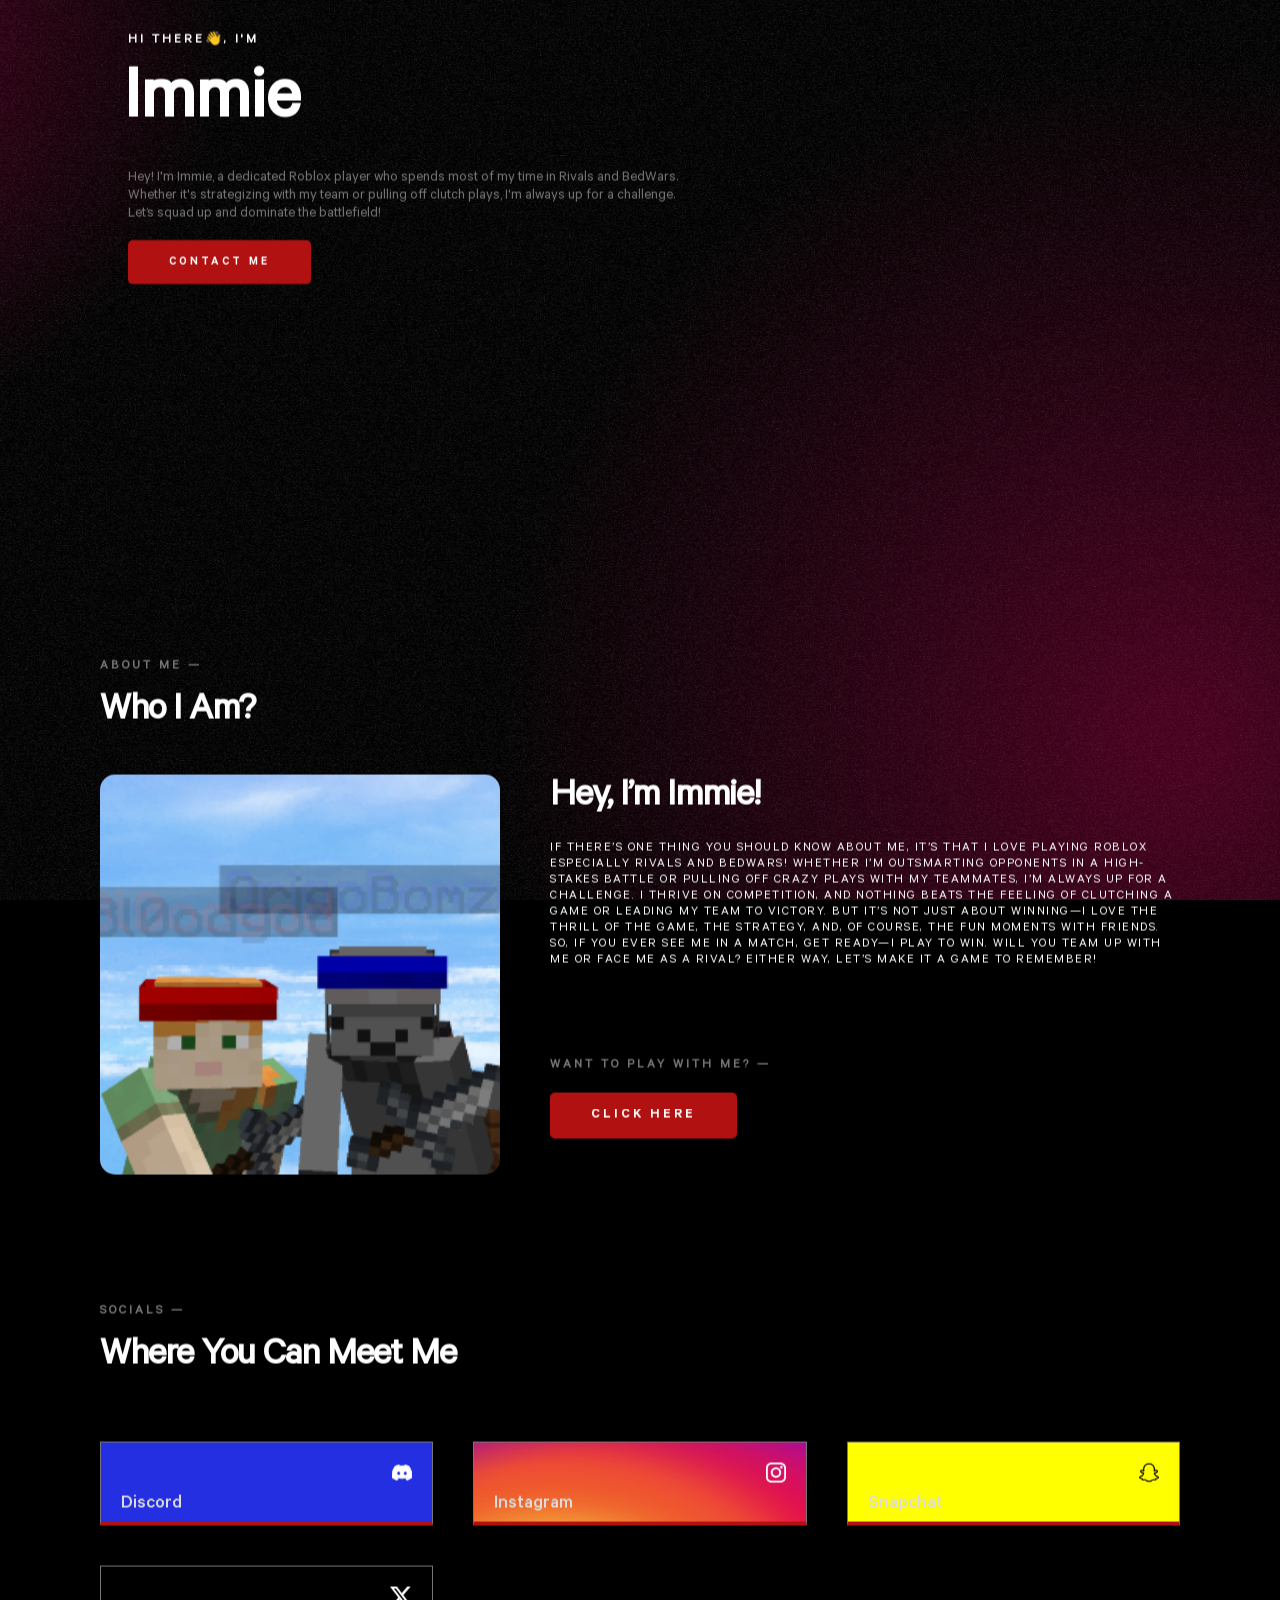
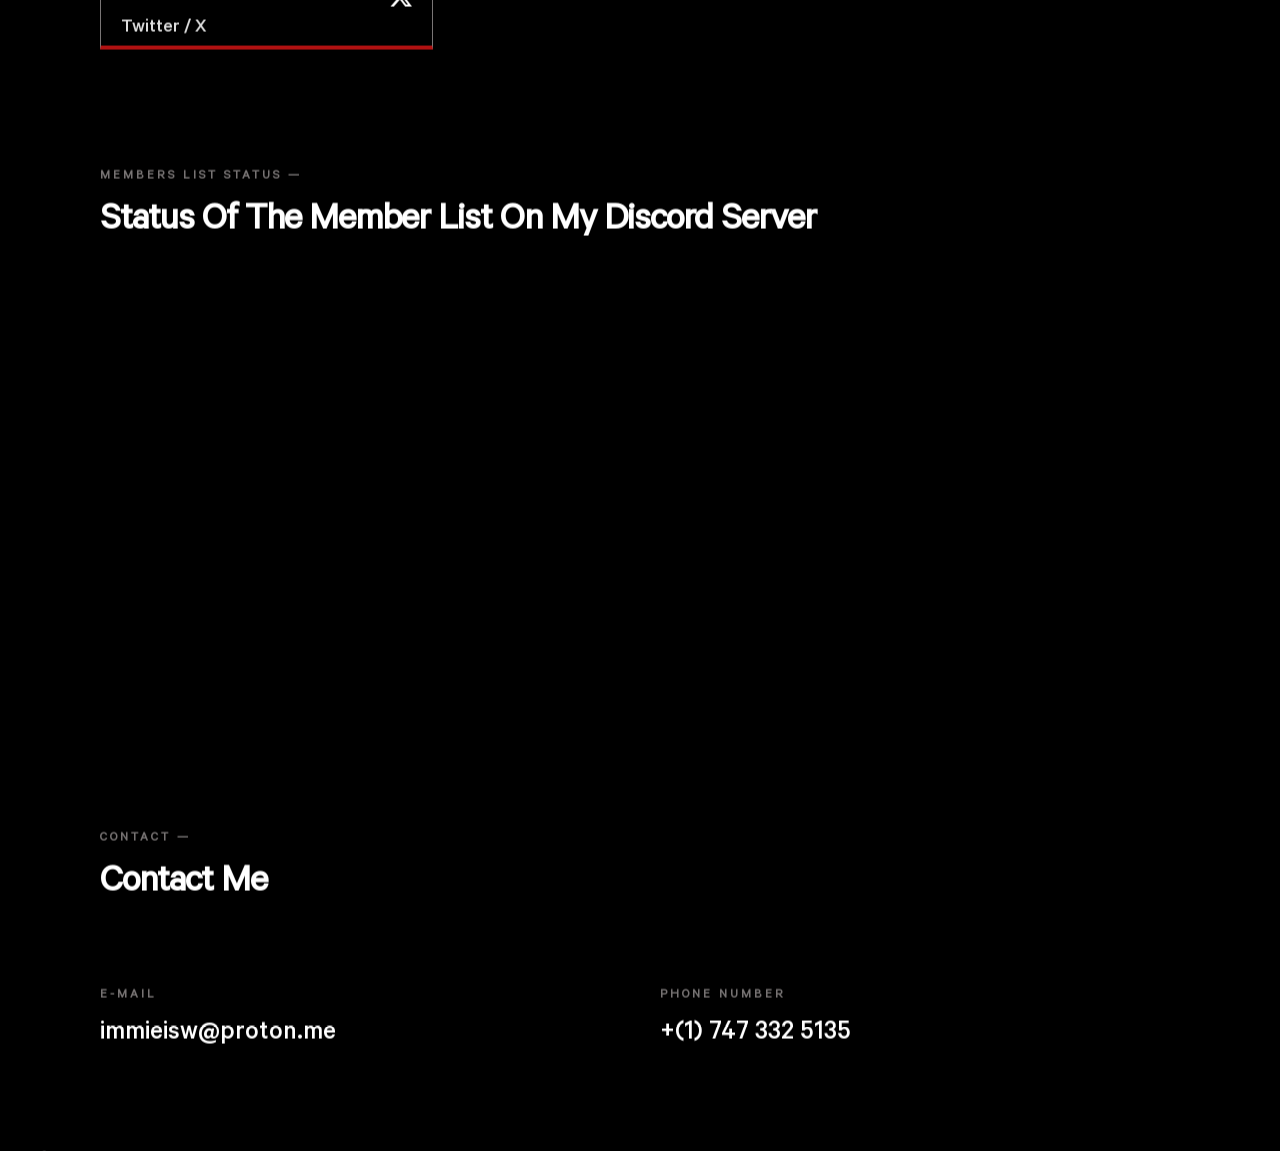
<file: index.html>
<!DOCTYPE html>
<html lang="en">
    <head>
        <meta charset="UTF-8" />
        <meta name="viewport" content="width=device-width, initial-scale=1.0" />
        <title>ImmieIsW &mdash; Portfolio</title>
        <link rel="icon" type="image/png" sizes="16x16" href="favicon.ico">
        <meta name="theme-color" content="#000000" />
        <meta name="description" content="Official Portfolio For Immie Is W. An Gamer That Loves Playing BedWars And Rivals On Roblox. " />
        <meta name="Keywords" content="Immie, Gamer, Portfolio, Blog, Biography" />
        <link rel="stylesheet" href="src.ab891ce8.css" />
    </head>
    <body>
        <div class="cursor"></div>
        <div class="smooth-scroll-wrapper">
            <section class="content">
                <header id="home" class="header">
                    <div class="hero">
                        <h5 class="heading-5">Hi There👋, I'm</h5>
                        <div class="text-container">


                     <h1 style="font-size: 8.5vh; margin-left: 1.5rem;">Immie</h1>
                           
                        </div>
                        
                        <p class="paragraph mb-m">
                            Hey! I'm Immie, a dedicated Roblox player who spends most of my time in Rivals and BedWars.<br /> Whether it's strategizing with my team or pulling off clutch plays, I'm always up for a challenge.<br> Let’s squad up and dominate the battlefield!
                        </p>
                        <a href="#contact" class="GlowingButton">contact me</a>
                    </div>
                </header>
                
                <main>
                    <section id="about" class="about">
                        <h5 class="heading-5 sec-color mb-s">about me &mdash;</h5>
                        <h2 class="heading-2">Who I Am?</h2>
                        <br>
                         <br>
                       <img class="PFP" style="float: left; width: 40rem; height: 40rem; border-radius: 1.5rem; margin-right: 5rem;" loading="lazy" src="ImmieMC.png"></image>
                       
                       
                       <style>
                        .container {
                            display: flex;
                            align-items: flex-start;
                            gap: 15px; 
                            flex-wrap: wrap; 
                        }
                      
                        img {
                            max-width: 100%; 
                            height: auto;
                            margin-bottom: 1rem;
                        }
                      
                        .text {
                            flex: 1;
                        }
                      
                        @media (max-width: 600px) { 
                            .container {
                                flex-direction: column;
                                text-align: center;
                            }
                        }
                      </style>
                        
                      
                       <h2 class="heading-2" >Hey, I’m Immie!</h2>
                        <br>
                       <h5 style="color: rgb(255, 255, 255); font-weight: 100; letter-spacing: 1.5px;" class="heading-5 sec-color mb-s">     
                        If there’s one thing you should know about me, it’s that I love playing Roblox especially Rivals and BedWars! Whether I’m outsmarting opponents in a high-stakes battle or pulling off crazy plays with my teammates, I’m always up for a challenge.  
                        
                        I thrive on competition, and nothing beats the feeling of clutching a game or leading my team to victory. But it’s not just about winning—I love the thrill of the game, the strategy, and, of course, the fun moments with friends.  
                        
                        So, if you ever see me in a match, get ready—I play to win. Will you team up with me or face me as a rival? Either way, let’s make it a game to remember!  
                        </h5>
                        <br>
                         <br>
                          <br>
                           <br>
                        <div class="contact-box">
                            <h5 class="heading-5 sec-color mb-s">Want To Play With Me? &mdash;</h5>
                         
                        </div>
                        <br>
                        <a href="https://www.roblox.com/users/4555819486/profile" style="color: white; font-weight: lighter; font-size: 1.4rem;" class="GlowingButton">Click Here</a>
                    
                    </section>
                    <br>
                     <br>
                      <br>
                    <section class="socials">
                        <h5 class="heading-5 sec-color mb-s">socials &mdash;</h5>
                        <h2 class="heading-2">Where You Can Meet Me</h2>
                        <div class="socials__wrapper">
                            
                            <div style="background-color: rgb(35, 47, 224);
                            background-size: cover;
                            background-position: center;
                            background-attachment: fixed;
                            background-repeat: no-repeat;" class="socials-box">
                                <a href="https://discord.gg/t2vMhvEWzv" target="_blank" rel="noopener noreferrer"><img loading="lazy" src="Discord.svg" alt="discord" />discord</a>
                            </div>
                            <div style="background-image: url('R.jfif');
                            background-size: cover;
                            background-position: center;
                            background-attachment: fixed;
                            background-repeat: no-repeat;" class="socials-box">
                                <a href="https://instagram.com/immie.rel" target="_blank" rel="noopener noreferrer"><img loading="lazy" src="Instagram.svg" alt="instagram" />instagram</a>
                            </div>
                            <div style="background-color: yellow;
                            color: black;
                            
                            background-size: cover;
                            background-position: center;
                            background-attachment: fixed;
                            background-repeat: no-repeat;" class="socials-box">
                                <a href="https://www.snapchat.com/add/immie.xyz?share_id=05oSmntReKc&locale=en-US" target="_blank" rel="noopener noreferrer"><img loading="lazy" src="ELE.png" alt="snapchat" />snapchat</a>
                            </div>
                            <div style="background-color: black;
                            background-size: cover;
                            background-position: center;
                            background-attachment: fixed;
                            background-repeat: no-repeat;" class="socials-box">
                                <a href="https://twitter.com/pureimmie" target="_blank" rel="noopener noreferrer"><img loading="lazy" src="Twitter.svg" alt="twitter" />twitter / x</a>
                            </div>
                        </div>
                    </section>
                    <br>
                     <br>
                      <br>
                                     <section id="contact" class="contact">
                        <h5 class="heading-5 sec-color mb-s">Members List Status &mdash;</h5>
                        <h2 class="heading-2">Status Of The Member List On My Discord Server</h2>
                        <br>
                         <br>
                          <br>
                        <iframe src="https://discord.com/widget?id=1348906347864915968&theme=dark" width="350" height="400" allowtransparency="true" frameborder="0" sandbox="allow-popups allow-popups-to-escape-sandbox allow-same-origin allow-scripts"></iframe>

                    </section>
                    <br>
                     <br>
                      <br>
                    <section id="contact" class="contact">
                        <h5 class="heading-5 sec-color mb-s">contact &mdash;</h5>
                        <h2 class="heading-2">Contact Me</h2>
                        <div class="contact-box__wrapper">
                            <div class="contact-box">
                                <h5 class="heading-5 sec-color mb-s">e-mail</h5>
                                <a target="_blank" rel="nofollow noopener noreferrer">immieisw@proton.me</a>
                            </div>
                            <div class="contact-box">
                                <h5 class="heading-5 sec-color mb-s">Phone Number</h5>
                                <a>+(1) 747 332 5135</a>
                             
                            </div>
                        </div>
                     
                    </section>
                    <br>
                    <br>
                    <br>
                    <br>
                    <br>

                </main>
                <footer class="footer">
                    <h5 class="heading-5">© 2025 Immie &mdash; All Rights Reserved.</h5>
                   
                </footer>
            </section>
        </div>
        <script>
            var e = document.body,
                t = document.getElementsByClassName("smooth-scroll-wrapper")[0],
                n = t.getBoundingClientRect().height - "100px",
                a = 0.08,
                o = 0;
            function r() {
                var e = "translateY(-" + (o += (window.pageYOffset - o) * a) + "px) translateZ(0)";
                (t.style.transform = e), (callScroll = requestAnimationFrame(r));
            }
            (e.style.height = Math.floor(n) + "px"), r();
            var s = document.querySelector("section"),
                l = window.pageYOffset,
                i = function e() {
                    var t = window.pageYOffset,
                        n = 0.2 * (t - l);
                    (s.style.transform = "skewY(" + n + "deg)"), (l = t), requestAnimationFrame(e);
                };
            i();
        </script>
        <!-- Start of LiveChat (www.livechat.com) code -->
<script>
    window.__lc = window.__lc || {};
    window.__lc.license = 19136633;
    window.__lc.integration_name = "manual_onboarding";
    window.__lc.product_name = "livechat";
    ;(function(n,t,c){function i(n){return e._h?e._h.apply(null,n):e._q.push(n)}var e={_q:[],_h:null,_v:"2.0",on:function(){i(["on",c.call(arguments)])},once:function(){i(["once",c.call(arguments)])},off:function(){i(["off",c.call(arguments)])},get:function(){if(!e._h)throw new Error("[LiveChatWidget] You can't use getters before load.");return i(["get",c.call(arguments)])},call:function(){i(["call",c.call(arguments)])},init:function(){var n=t.createElement("script");n.async=!0,n.type="text/javascript",n.src="https://cdn.livechatinc.com/tracking.js",t.head.appendChild(n)}};!n.__lc.asyncInit&&e.init(),n.LiveChatWidget=n.LiveChatWidget||e}(window,document,[].slice))
</script>
<noscript><a href="https://www.livechat.com/chat-with/19136633/" rel="nofollow">Chat with us</a>, powered by <a href="https://www.livechat.com/?welcome" rel="noopener nofollow" target="_blank">LiveChat</a></noscript>
<!-- End of LiveChat code -->
        <script src="https://cdnjs.cloudflare.com/ajax/libs/gsap/3.3.1/gsap.min.js"></script>
        <script src="src.ba611162.js"></script>
    </body>
</html>
</file>
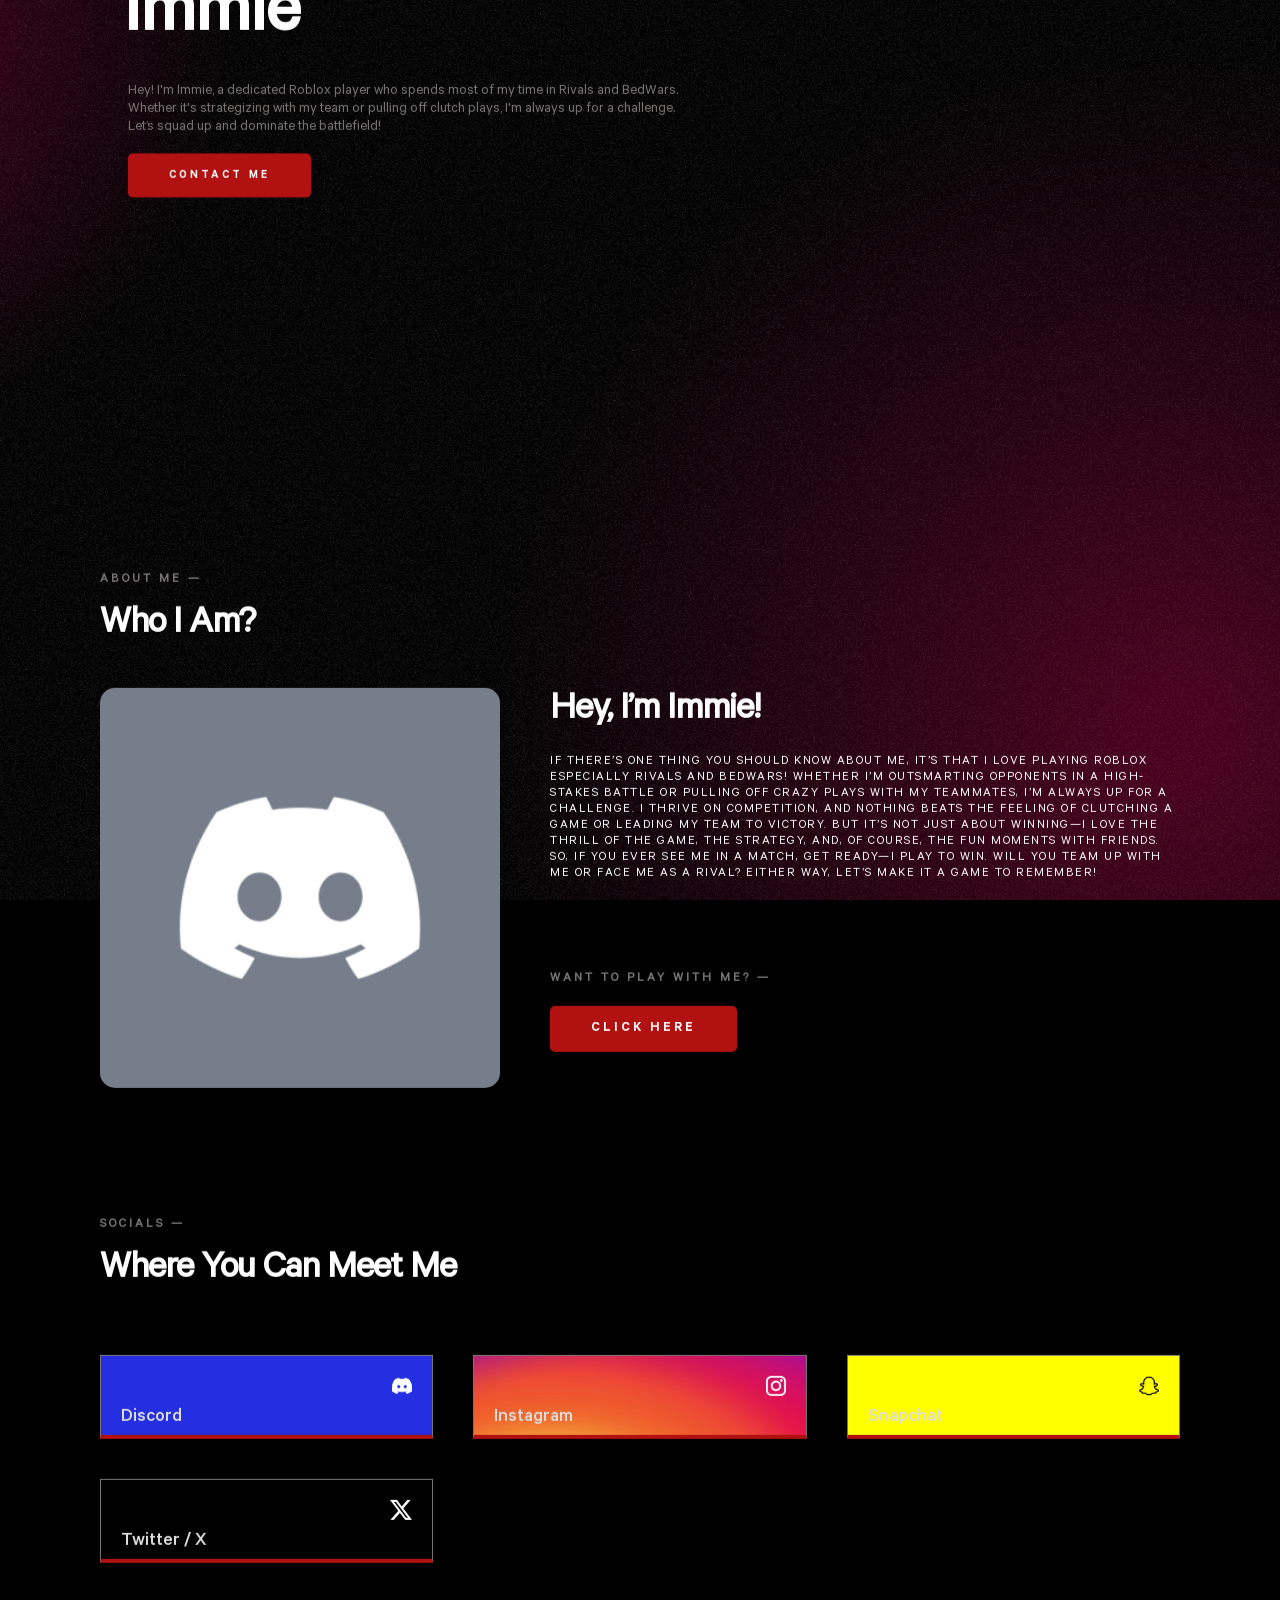
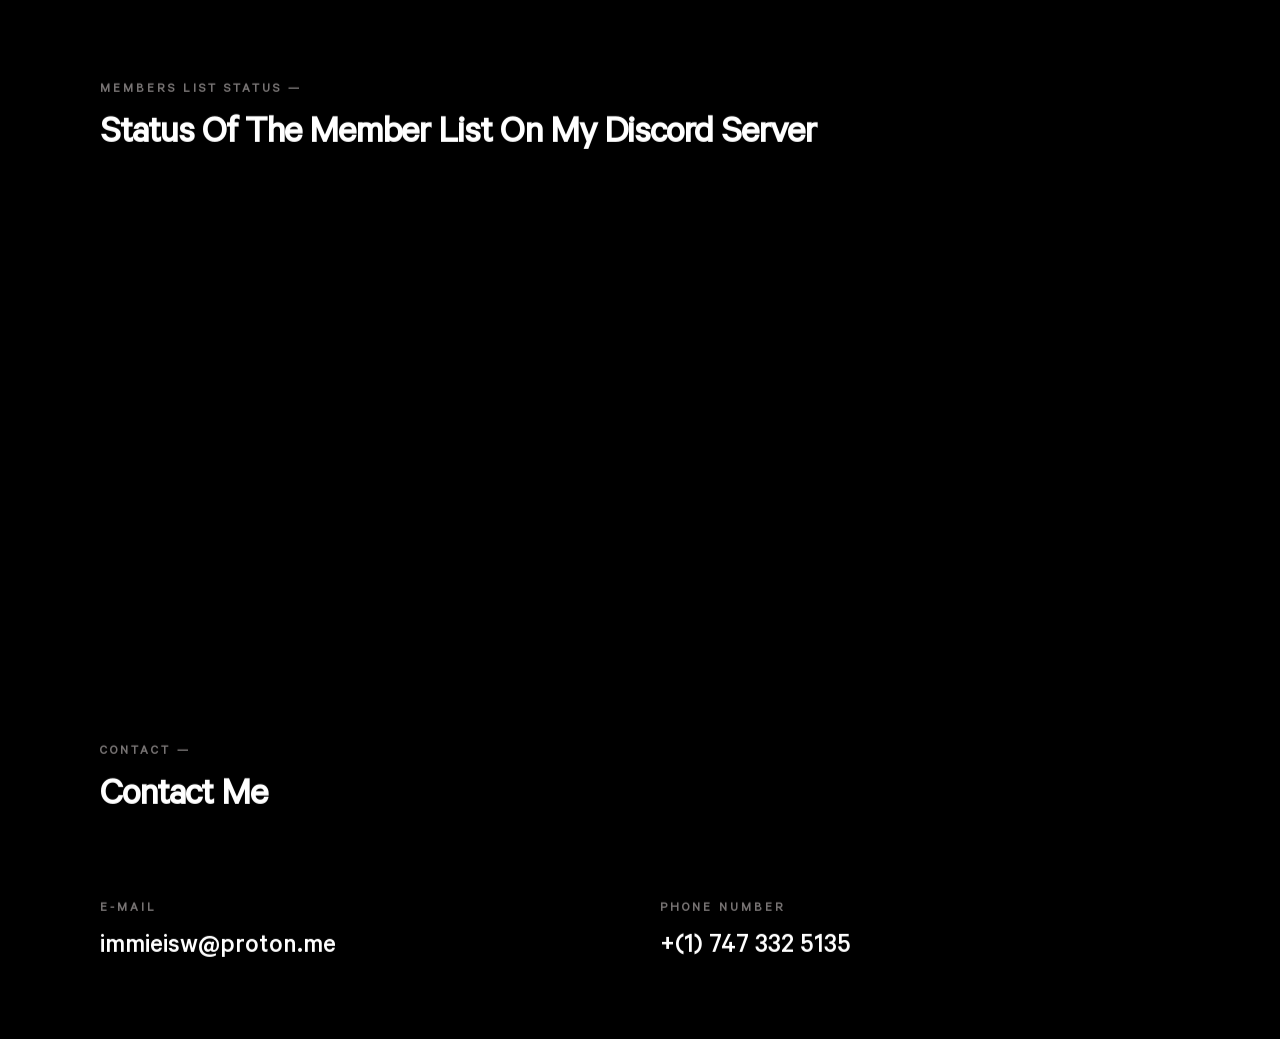
<file: main/index.html>
<!DOCTYPE html>
<html lang="en">
    <head>
        <meta charset="UTF-8" />
        <meta name="viewport" content="width=device-width, initial-scale=1.0" />
        <title>ImmieIsW &mdash; Portfolio</title>
        <link rel="icon" type="image/png" sizes="16x16" href="favicon.ico">
        <meta name="theme-color" content="#000000" />
        <meta name="description" content="Official Portfolio For Immie Is W. An Gamer That Loves Playing BedWars And Rivals On Roblox. " />
        <meta name="Keywords" content="Immie, Gamer, Portfolio, Blog, Biography" />
        <link rel="stylesheet" href="src.ab891ce8.css" />
    </head>
    <body>
        <div class="cursor"></div>
        <div class="smooth-scroll-wrapper">
            <section class="content">
                <header id="home" class="header">
                    <div class="hero">
                        <h5 class="heading-5">Hi There👋, I'm</h5>
                        <div class="text-container">


                     <h1 style="font-size: 8.5vh; margin-left: 1.5rem;">Immie</h1>
                           
                        </div>
                        
                        <p class="paragraph mb-m">
                            Hey! I'm Immie, a dedicated Roblox player who spends most of my time in Rivals and BedWars.<br /> Whether it's strategizing with my team or pulling off clutch plays, I'm always up for a challenge.<br> Let’s squad up and dominate the battlefield!
                        </p>
                        <a href="#contact" class="GlowingButton">contact me</a>
                    </div>
                </header>
                
                <main>
                    <section id="about" class="about">
                        <h5 class="heading-5 sec-color mb-s">about me &mdash;</h5>
                        <h2 class="heading-2">Who I Am?</h2>
                        <br>
                         <br>
                       <img class="PFP" style="float: left; width: 40rem; height: 40rem; border-radius: 1.5rem; margin-right: 5rem;" loading="lazy" src="a_7bf38c31bfededac2f74e78cfc464c29.gif"></image>
                       
                       
                       <style>
                        .container {
                            display: flex;
                            align-items: flex-start;
                            gap: 15px; 
                            flex-wrap: wrap; 
                        }
                      
                        img {
                            max-width: 100%; 
                            height: auto;
                            margin-bottom: 1rem;
                        }
                      
                        .text {
                            flex: 1;
                        }
                      
                        @media (max-width: 600px) { 
                            .container {
                                flex-direction: column;
                                text-align: center;
                            }
                        }
                      </style>
                        
                      
                       <h2 class="heading-2" >Hey, I’m Immie!</h2>
                        <br>
                       <h5 style="color: rgb(255, 255, 255); font-weight: 100; letter-spacing: 1.5px;" class="heading-5 sec-color mb-s">     
                        If there’s one thing you should know about me, it’s that I love playing Roblox especially Rivals and BedWars! Whether I’m outsmarting opponents in a high-stakes battle or pulling off crazy plays with my teammates, I’m always up for a challenge.  
                        
                        I thrive on competition, and nothing beats the feeling of clutching a game or leading my team to victory. But it’s not just about winning—I love the thrill of the game, the strategy, and, of course, the fun moments with friends.  
                        
                        So, if you ever see me in a match, get ready—I play to win. Will you team up with me or face me as a rival? Either way, let’s make it a game to remember!  
                        </h5>
                        <br>
                         <br>
                          <br>
                           <br>
                        <div class="contact-box">
                            <h5 class="heading-5 sec-color mb-s">Want To Play With Me? &mdash;</h5>
                         
                        </div>
                        <br>
                        <a href="https://www.roblox.com/users/4555819486/profile" style="color: white; font-weight: lighter; font-size: 1.4rem;" class="GlowingButton">Click Here</a>
                    
                    </section>
                    
                
                    <section class="socials">
                        <h5 class="heading-5 sec-color mb-s">socials &mdash;</h5>
                        <h2 class="heading-2">Where You Can Meet Me</h2>
                        <div class="socials__wrapper">
                            
                            <div style="background-color: rgb(35, 47, 224);
                            background-size: cover;
                            background-position: center;
                            background-attachment: fixed;
                            background-repeat: no-repeat;" class="socials-box">
                                <a href="https://discord.gg/t2vMhvEWzv" target="_blank" rel="noopener noreferrer"><img loading="lazy" src="Discord.svg" alt="discord" />discord</a>
                            </div>
                            <div style="background-image: url('R.jfif');
                            background-size: cover;
                            background-position: center;
                            background-attachment: fixed;
                            background-repeat: no-repeat;" class="socials-box">
                                <a href="https://instagram.com/immie.rel" target="_blank" rel="noopener noreferrer"><img loading="lazy" src="Instagram.svg" alt="instagram" />instagram</a>
                            </div>
                            <div style="background-color: yellow;
                            color: black;
                            
                            background-size: cover;
                            background-position: center;
                            background-attachment: fixed;
                            background-repeat: no-repeat;" class="socials-box">
                                <a href="https://www.snapchat.com/add/immie.xyz?share_id=05oSmntReKc&locale=en-US" target="_blank" rel="noopener noreferrer"><img loading="lazy" src="ELE.png" alt="snapchat" />snapchat</a>
                            </div>
                            <div style="background-color: black;
                            background-size: cover;
                            background-position: center;
                            background-attachment: fixed;
                            background-repeat: no-repeat;" class="socials-box">
                                <a href="https://twitter.com/pureimmie" target="_blank" rel="noopener noreferrer"><img loading="lazy" src="Twitter.svg" alt="twitter" />twitter / x</a>
                            </div>
                        </div>
                    </section>
                    <section id="contact" class="contact">
                        <h5 class="heading-5 sec-color mb-s">Members List Status &mdash;</h5>
                        <h2 class="heading-2">Status Of The Member List On My Discord Server</h2>
                        <br>
                         <br>
                          <br>
                        <iframe src="https://discord.com/widget?id=1348906347864915968&theme=dark" width="350" height="400" allowtransparency="true" frameborder="0" sandbox="allow-popups allow-popups-to-escape-sandbox allow-same-origin allow-scripts"></iframe>

                    </section>
                    <section id="contact" class="contact">
                        <h5 class="heading-5 sec-color mb-s">contact &mdash;</h5>
                        <h2 class="heading-2">Contact Me</h2>
                        <div class="contact-box__wrapper">
                            <div class="contact-box">
                                <h5 class="heading-5 sec-color mb-s">e-mail</h5>
                                <a target="_blank" rel="nofollow noopener noreferrer">immieisw@proton.me</a>
                            </div>
                            <div class="contact-box">
                                <h5 class="heading-5 sec-color mb-s">Phone Number</h5>
                                <a>+(1) 747 332 5135</a>
                             
                            </div>
                        </div>
                     
                    </section>
                    <br>
                    <br>
                    <br>
                    <br>
                    <br>
                </main>
                <footer class="footer">
                    <h5 class="heading-5">© 2025 Immie &mdash; All Rights Reserved.</h5>
                   
                </footer>
            </section>
        </div>
        <script>
            var e = document.body,
                t = document.getElementsByClassName("smooth-scroll-wrapper")[0],
                n = t.getBoundingClientRect().height - "100px",
                a = 0.08,
                o = 0;
            function r() {
                var e = "translateY(-" + (o += (window.pageYOffset - o) * a) + "px) translateZ(0)";
                (t.style.transform = e), (callScroll = requestAnimationFrame(r));
            }
            (e.style.height = Math.floor(n) + "px"), r();
            var s = document.querySelector("section"),
                l = window.pageYOffset,
                i = function e() {
                    var t = window.pageYOffset,
                        n = 0.2 * (t - l);
                    (s.style.transform = "skewY(" + n + "deg)"), (l = t), requestAnimationFrame(e);
                };
            i();
        </script>
        <script src="https://cdnjs.cloudflare.com/ajax/libs/gsap/3.3.1/gsap.min.js"></script>
        <script src="src.ba611162.js"></script>
    </body>
</html>
</file>
<file: src.ab891ce8.css>
@font-face {
  font-family: Calibre-SemiBold;
  src: url(Calibre-SemiBold.21cc3335.woff) format("woff"),
    url(Calibre-SemiBold.2c27f793.ttf) format("truetype"),
    url(Calibre-Semibold.320db03b.svg#Calibre-Semibold) format("svg");
  font-weight: 700;
  font-style: normal;
  font-display: swap;
}
@font-face {
  font-family: Calibre-Medium;
  src: url(Calibre-Medium.bb31c6b1.woff) format("woff"),
    url(Calibre-Medium.cb484263.ttf) format("truetype");
  font-weight: 400;
  font-style: normal;
  font-display: swap;
}
@font-face {
  font-family: Calibre-Regular;
  src: url(Calibre-Regular.0e30637c.woff) format("woff"),
    url(Calibre-Regular.ad23bcd8.ttf) format("truetype");
  font-weight: 400;
  font-style: normal;
  font-display: swap;
}
*,
:after,
:before {
  margin: 0;
  padding: 0;
  box-sizing: inherit;
}
html {
  font-size: 62.5%;
  box-sizing: border-box;
  text-rendering: optimizeLegibility;
  -webkit-font-smoothing: antialiased;
  -moz-osx-font-smoothing: grayscale;
  scroll-behavior: smooth;
  width: 100%;
  height: 100%;
}
@media only screen and (max-width: 62.5em) {
  html {
    font-size: 56.25%;
  }
}
@media only screen and (max-width: 56.25em) {
  html {
    font-size: 54%;
  }
}
@media only screen and (max-width: 37.5em) {
  html {
    font-size: 51%;
  }
}
@media only screen and (min-width: 112.5em) {
  html {
    font-size: 75%;
  }
}
body {
  font-family: Calibre-Regular, sans-serif;
  font-size: 1.6rem;
  background-color: #000;
  background-image: url('MainBGNEW.png'); /* Imagem localizada na pasta 'images' */
  background-size: cover;
  background-position: center;
  background-attachment: fixed;
  background-repeat: no-repeat;
  scroll-behavior: smooth;
  color: #fff;
  overflow-x: hidden;
  cursor: none;
  position: relative;
  width: 100%;
  height: 100%;
}

@media only screen and (min-width: 20em) {
  body {
    overflow-x: scroll;
  }
}
main {
  display: grid;
  grid-template-columns: 1fr repeat(12, minmax(min-content, 10rem)) 1fr;
}
.noScroll {
  overflow-y: hidden;
}
.smooth-scroll-wrapper {
  position: relative;
  width: 100vw;
}
section {
  transition: transform 0.25s;
  will-change: transform;
}
.preloader {
  width: 100vw;
  height: 100vh;
  position: absolute;
  top: 0;
  left: 0;
  background-color: #000;
  z-index: 20;
}
.preloader #logo {
  position: absolute;
  top: 50%;
  left: 50%;
  transform: translate(-50%, -50%);
}
.preloader #logo path:first-child {
  stroke-width: 1;
  stroke-dasharray: 393.5;
  stroke-dashoffset: 393.5;
  animation: line-anim 2s ease forwards;
}
.preloader #logo path:nth-child(2) {
  stroke-width: 1;
  stroke-dasharray: 430;
  stroke-dashoffset: 430;
  animation: line-anim 2s ease 0.3s forwards;
}
.preloader #logo path:nth-child(3) {
  stroke-width: 1;
  stroke-dasharray: 413;
  stroke-dashoffset: 413;
  animation: line-anim 2s ease 0.6s forwards;
}
.preloader #logo path:nth-child(4) {
  stroke-width: 1;
  stroke-dasharray: 290;
  stroke-dashoffset: 290;
  animation: line-anim 2s ease 0.9s forwards;
}
.preloader #logo path:nth-child(5) {
  stroke-width: 1;
  stroke-dasharray: 187;
  stroke-dashoffset: 187;
  animation: line-anim 2s ease 1.2s forwards;
}
.preloader #logo path:nth-child(6) {
  stroke-width: 1;
  stroke-dasharray: 393;
  stroke-dashoffset: 393;
  animation: line-anim 2s ease 1.5s forwards;
}
.preloader svg {
  animation: fill 0.6s ease-in 3s forwards;
}
@keyframes line-anim {
  to {
    stroke-dashoffset: 0;
  }
}
@keyframes fill {
  0% {
    fill: transparent;
  }
  to {
    fill: #09f755;
  }
}
.cursor {
  width: 2rem;
  height: 2rem;
  border: 2.5px solid #fff;
  border-radius: 50%;
  position: absolute;
  top: -10rem;
  left: -10rem;
  pointer-events: none;
  transform: translate(-50%, -50%);
  transform-origin: 100% 100%;
  transition: all 0.3s ease;
  transition-property: background, transform;
}
@media only screen and (max-width: 62.5em) {
  .cursor {
    opacity: 0;
  }
}
.heading-2 {
  letter-spacing: -1px;
}
.heading-2,
.heading-3 {
  font-size: 4rem;
  text-transform: capitalize;
}
.heading-3 {
  letter-spacing: -0.5px;
  line-height: 4rem;
  font-family: Calibre-Medium, sans-serif;
}
.heading-4 {
  letter-spacing: 5px;
}
.heading-4,
.heading-5 {
  text-transform: uppercase;
}
.heading-5 {
  font-size: 1.3rem;
  letter-spacing: 3px;
  transition: all 0.3s ease-in-out;
}
.heading-5:hover {
  color: #b11111;
}
.paragraph {
  font-size: 1.5rem;
  color: #797575;
}
.cta {
  background: #b11111;
  border: solid;
  border-width: 5px;
  border-color: white;
  padding: 1.5rem 4rem;
  text-decoration: none;
  color: #ffffff;
  border-radius: 0.5rem;
  text-transform: uppercase;
  font-size: 1.2rem;
  font-family: Calibre-SemiBold, sans-serif;
  letter-spacing: 3px;
  border: 1.5px solid transparent;
  cursor: pointer;
  transition: all 0.3s ease-in-out;
}
.cta:hover {
  background-color: transparent;
  border: 1.5px solid #fff;
  color: #fff;
}
.pri-color {
  color: #09f755;
}
.sec-color {
  color: #797575;
}
.mb-l {
  margin-bottom: 5rem;
}
.mb-m {
  margin-bottom: 3rem;
}
.mb-s {
  margin-bottom: 1.3rem;
}
.mt-s {
  margin-top: 1rem;
}
.contact {
  grid-column: 2/14;
  padding: 6rem;
}
.contact-box__wrapper {
  margin-top: 8rem;
  display: grid;
  grid-template-columns: repeat(auto-fit, minmax(35rem, 1fr));
  grid-gap: 4rem;
}
.contact-box a {
  font-size: 2.75rem;
  text-decoration: none;
  color: #fff;
  font-family: Calibre-Medium, sans-serif;
  transition: color 0.2s ease-in-out;
}
.contact-box a:hover {
  color: #b11111;
}
.footer {
  display: flex;
  justify-content: space-between;
  padding: 4rem;
  color: #797575;
}
.nav-container {
  position: center;
  padding: 4rem;
  top: 0;
  left: 0;
}
.nav-container .nav-icon {
  background-color: transparent;
  position: absolute;
  right: 4rem;
  top: 2.5rem;
  z-index: 10;
  width: 6rem;
  height: 6rem;
  border-radius: 50%;
  cursor: pointer;
  position: fixed;
  display: flex;
  flex-direction: column;
  align-items: center;
  justify-content: center;
}
.nav-container .nav-icon .bar1,
.nav-container .nav-icon .bar2,
.nav-container .nav-icon .bar3 {
  width: 20px;
  height: 2px;
  margin: 4px 0;
  transition: 0.4s;
  background-color: #fff;
  border-radius: 1rem;
}
.nav-container .nav-icon .bar2 {
  width: 30px;
  transform-origin: right;
}
.nav-container .nav-main {
  position: center;
  top: 0;
  left: 0;
  z-index: 1;
}
.nav-container .nav-main .box-wrapper {
  position: absolute;
  top: 0;
  left: 0;
  z-index: 1;
  display: flex;
}
.nav-container .nav-main .box-wrapper .box {
  background-color: #5621d1;
  width: 25vw;
  height: 0;
}
.nav-container .nav-main .mobile-logo {
  position: absolute;
  top: 4rem;
  left: 4rem;
  z-index: 2;
  filter: brightness(1%);
  opacity: 0;
}
.nav-container .nav-main__content {
  opacity: 0;
  visibility: hidden;
  width: 95vw;
  position: absolute;
  top: 15rem;
  left: 4rem;
  z-index: 2;
  display: grid;
  grid-template-columns: repeat(auto-fit, minmax(35rem, 1fr));
  grid-gap: 4rem;
  padding: 4rem;
  color: #ffffff;
}
.nav-container .nav-main__content--box {
  display: flex;
  flex-direction: column;
  justify-content: space-between;
  min-height: 25rem;
}
.nav-container .nav-main__content--box .social-links {
  display: flex;
  flex-direction: column;
}
.nav-container .nav-main__content--box .social-links--box {
  display: flex;
  align-items: absolute;
}
.nav-container .nav-main__content--box .social-links--box img {
  margin-right: 2rem;
  height: 1.7rem;
  filter: brightness(1%);
}
.nav-container .nav-main__content--box .social-links--box:nth-child(2) {
  margin-top: 1rem;
}
.nav-container .nav-main__content--box .resume {
  font-size: 5rem;
  text-decoration: none;
  color: #000;
  font-family: Calibre-Medium, sans-serif;
  letter-spacing: -2px;
  align-self: flex-start;
  transition: all 0.2s ease-in-out;
}
.nav-container .nav-main__content--box .resume:hover {
  letter-spacing: 3px;
}
.nav-container .nav-main__content--box .list {
  justify-self: flex-start;
}
.nav-container .nav-main__content--box .list__item {
  list-style: none;
}
.nav-container .nav-main__content--box .list__item:not(:last-child) {
  margin-bottom: 3.5rem;
}
.nav-container .nav-main__content--box .list__item a {
  text-transform: uppercase;
  font-size: 3rem;
  text-decoration: none;
  color: #ffffff;
  font-family: Calibre-Medium, sans-serif;
  letter-spacing: -1px;
  transition: all 0.2s ease-in-out;
}
.nav-container .nav-main__content--box .list__item a:hover {
  letter-spacing: 3px;
}
.nav-container .nav-sub {
  position: center;
}
.header {
  position: relative;
  overflow: hidden;
  min-height: 80rem;
}
@media only screen and (max-width: 37.5em) {
  .header {
    min-height: 70rem;
  }
}
.header:after {
  content: "";
  position: absolute;
  width: 100vw;
  height: 100%;
  top: 0;
  right: 0;
  z-index: -1;
  background: url() 100% 0 no-repeat;
}
@media only screen and (max-width: 56.25em) {
  .header:after {
    transform: rotate(90deg);
    background-position: 50% 0;
    left: 0;
    bottom: 0;
  }
}
.header .hero {
  position: absolute;
  top: 50%;
  left: 10%;
  transform: translateY(-70%);
}
@media only screen and (max-width: 56.25em) {
  .header .hero {
    top: 55%;
  }
}
.text-container {
  width: 25rem;
  position: relative;
  overflow: hidden;
  height: 10rem;
  margin: 1rem 0 1rem -2rem;
}
.text-container video {
  position: absolute;
  top: 0;
  width: 24rem;
  height: 10rem;
}
.text-container svg {
  position: absolute;
  top: -1rem;
  left: -0.75rem;
  width: 27rem;
}
.text-container span {
  font-size: 8rem;
  color: hsla(0, 0%, 100%, 0);
  text-transform: lowercase;
  font-family: Calibre-SemiBold, sans-serif;
  position: absolute;
  top: 1.5rem;
  left: 1.5rem;
}
.nav-anim .bar1 {
  transform: rotate(-45deg) translate(-6px, 7px);
}
.nav-anim .bar2 {
  transform: translateX(200%);
  opacity: 0;
}
.nav-anim .bar3 {
  transform: rotate(45deg) translate(-7px, -8px);
}
.about {
  grid-column: 2/14;
  padding: 6rem;
}

.socials {
  grid-column: 2/14;
  padding: 6rem;
}
.socials__wrapper {
  display: grid;
  grid-template-columns: repeat(auto-fit, minmax(25rem, 1fr));
  grid-gap: 4rem;
  margin-top: 6rem;
}
.socials-box {
  padding: 2rem 2rem 0.5rem;
  border: 1px solid #797575;
  
  border-bottom: 4px solid #b11111;
}

.socials a {
  display: flex;
  flex-direction: column;
  font-size: 2rem;
  text-transform: capitalize;
  text-decoration: none;
  color: rgb(221, 221, 221);
  font-family: Calibre-Medium, sans-serif;
  transition: color 0.3s ease-in-out;
}
.socials a img {
  align-self: flex-end;
  height: 2rem;
}
.socials a:hover {
  color: #b11111;
}
.PFP {
  transition: transform 0.4s ease;
}

.PFP:hover {
  
  transform: scale(1.05);
}

/*# sourceMappingURL=src.ab891ce8.css.map */

.GlowingButton{
  background: #b11111;
  border: solid;
  border-width: 5px;
  border-color: white;
  padding: 1.5rem 4rem;
  text-decoration: none;
  color: #ffffff;
  border-radius: 0.5rem;
  text-transform: uppercase;
  font-size: 1.2rem;
  font-family: Calibre-SemiBold, sans-serif;
  letter-spacing: 3px;
  border: 1.5px solid transparent;
  cursor: pointer;
  transition: all 0.3s ease-in-out;

}
.GlowingButton:hover{
    background: #b11111;
    color: white;
    box-shadow: 0 0 5px #b11111,
                0 0 25px #b11111,
                0 0 50px #b11111,
                0 0 200px #b11111;
     -webkit-box-reflect:below 1px linear-gradient(transparent, #0005);
}
.GlowingButton:nth-child(1){
    filter: hue-rotate(270deg);
}
.GlowingButton:nth-child(2){
    filter: hue-rotate(110deg);
}
.GlowingButton span{
    position: absolute;
    display: block;
}
.GlowingButton span:nth-child(1){
    top: 0;
    left: 0;
    width: 100%;
    height: 2px;
    background: linear-gradient(90deg,transparent,#b11111);
    animation: animate1 1s linear infinite;
}
@keyframes animate1{
    0%{
        left: -100%;
    }
    50%,100%{
        left: 100%;
    }
}
.GlowingButton span:nth-child(2){
    top: -100%;
    right: 0;
    width: 2px;
    height: 100%;
    background: linear-gradient(180deg,transparent,#b11111);
    animation: animate2 1s linear infinite;
    animation-delay: 0.25s;
}
@keyframes animate2{
    0%{
        top: -100%;
    }
    50%,100%{
        top: 100%;
    }
}
.GlowingButton span:nth-child(3){
    bottom: 0;
    right: 0;
    width: 100%;
    height: 2px;
    background: linear-gradient(270deg,transparent,#b11111);
    animation: animate3 1s linear infinite;
    animation-delay: 0.50s;
}
@keyframes animate3{
    0%{
        right: -100%;
    }
    50%,100%{
        right: 100%;
    }
}


.GlowingButton span:nth-child(4){
    bottom: -100%;
    left: 0;
    width: 2px;
    height: 100%;
    background: linear-gradient(360deg,transparent, #b11111)
}
@keyframes animate4{
    0%{
        bottom: -100%;
    }
    50%,100%{
        bottom: 100%;
    }
}
</file>
<file: main/src.ab891ce8.css>
@font-face {
  font-family: Calibre-SemiBold;
  src: url(Calibre-SemiBold.21cc3335.woff) format("woff"),
    url(Calibre-SemiBold.2c27f793.ttf) format("truetype"),
    url(Calibre-Semibold.320db03b.svg#Calibre-Semibold) format("svg");
  font-weight: 700;
  font-style: normal;
  font-display: swap;
}
@font-face {
  font-family: Calibre-Medium;
  src: url(Calibre-Medium.bb31c6b1.woff) format("woff"),
    url(Calibre-Medium.cb484263.ttf) format("truetype");
  font-weight: 400;
  font-style: normal;
  font-display: swap;
}
@font-face {
  font-family: Calibre-Regular;
  src: url(Calibre-Regular.0e30637c.woff) format("woff"),
    url(Calibre-Regular.ad23bcd8.ttf) format("truetype");
  font-weight: 400;
  font-style: normal;
  font-display: swap;
}
*,
:after,
:before {
  margin: 0;
  padding: 0;
  box-sizing: inherit;
}
html {
  font-size: 62.5%;
  box-sizing: border-box;
  text-rendering: optimizeLegibility;
  -webkit-font-smoothing: antialiased;
  -moz-osx-font-smoothing: grayscale;
  scroll-behavior: smooth;
  width: 100%;
  height: 100%;
}
@media only screen and (max-width: 62.5em) {
  html {
    font-size: 56.25%;
  }
}
@media only screen and (max-width: 56.25em) {
  html {
    font-size: 54%;
  }
}
@media only screen and (max-width: 37.5em) {
  html {
    font-size: 51%;
  }
}
@media only screen and (min-width: 112.5em) {
  html {
    font-size: 75%;
  }
}
body {
  font-family: Calibre-Regular, sans-serif;
  font-size: 1.6rem;
  background-color: #000;
  background-image: url('MainBGNEW.png'); /* Imagem localizada na pasta 'images' */
  background-size: cover;
  background-position: center;
  background-attachment: fixed;
  background-repeat: no-repeat;
  scroll-behavior: smooth;
  color: #fff;
  overflow-x: hidden;
  cursor: none;
  position: relative;
  width: 100%;
  height: 100%;
}

@media only screen and (min-width: 20em) {
  body {
    overflow-x: scroll;
  }
}
main {
  display: grid;
  grid-template-columns: 1fr repeat(12, minmax(min-content, 10rem)) 1fr;
}
.noScroll {
  overflow-y: hidden;
}
.smooth-scroll-wrapper {
  position: relative;
  width: 100vw;
}
section {
  transition: transform 0.25s;
  will-change: transform;
}
.preloader {
  width: 100vw;
  height: 100vh;
  position: absolute;
  top: 0;
  left: 0;
  background-color: #000;
  z-index: 20;
}
.preloader #logo {
  position: absolute;
  top: 50%;
  left: 50%;
  transform: translate(-50%, -50%);
}
.preloader #logo path:first-child {
  stroke-width: 1;
  stroke-dasharray: 393.5;
  stroke-dashoffset: 393.5;
  animation: line-anim 2s ease forwards;
}
.preloader #logo path:nth-child(2) {
  stroke-width: 1;
  stroke-dasharray: 430;
  stroke-dashoffset: 430;
  animation: line-anim 2s ease 0.3s forwards;
}
.preloader #logo path:nth-child(3) {
  stroke-width: 1;
  stroke-dasharray: 413;
  stroke-dashoffset: 413;
  animation: line-anim 2s ease 0.6s forwards;
}
.preloader #logo path:nth-child(4) {
  stroke-width: 1;
  stroke-dasharray: 290;
  stroke-dashoffset: 290;
  animation: line-anim 2s ease 0.9s forwards;
}
.preloader #logo path:nth-child(5) {
  stroke-width: 1;
  stroke-dasharray: 187;
  stroke-dashoffset: 187;
  animation: line-anim 2s ease 1.2s forwards;
}
.preloader #logo path:nth-child(6) {
  stroke-width: 1;
  stroke-dasharray: 393;
  stroke-dashoffset: 393;
  animation: line-anim 2s ease 1.5s forwards;
}
.preloader svg {
  animation: fill 0.6s ease-in 3s forwards;
}
@keyframes line-anim {
  to {
    stroke-dashoffset: 0;
  }
}
@keyframes fill {
  0% {
    fill: transparent;
  }
  to {
    fill: #09f755;
  }
}
.cursor {
  width: 2rem;
  height: 2rem;
  border: 2.5px solid #fff;
  border-radius: 50%;
  position: absolute;
  top: -10rem;
  left: -10rem;
  pointer-events: none;
  transform: translate(-50%, -50%);
  transform-origin: 100% 100%;
  transition: all 0.3s ease;
  transition-property: background, transform;
}
@media only screen and (max-width: 62.5em) {
  .cursor {
    opacity: 0;
  }
}
.heading-2 {
  letter-spacing: -1px;
}
.heading-2,
.heading-3 {
  font-size: 4rem;
  text-transform: capitalize;
}
.heading-3 {
  letter-spacing: -0.5px;
  line-height: 4rem;
  font-family: Calibre-Medium, sans-serif;
}
.heading-4 {
  letter-spacing: 5px;
}
.heading-4,
.heading-5 {
  text-transform: uppercase;
}
.heading-5 {
  font-size: 1.3rem;
  letter-spacing: 3px;
  transition: all 0.3s ease-in-out;
}
.heading-5:hover {
  color: #b11111;
}
.paragraph {
  font-size: 1.5rem;
  color: #797575;
}
.cta {
  background: #b11111;
  border: solid;
  border-width: 5px;
  border-color: white;
  padding: 1.5rem 4rem;
  text-decoration: none;
  color: #ffffff;
  border-radius: 0.5rem;
  text-transform: uppercase;
  font-size: 1.2rem;
  font-family: Calibre-SemiBold, sans-serif;
  letter-spacing: 3px;
  border: 1.5px solid transparent;
  cursor: pointer;
  transition: all 0.3s ease-in-out;
}
.cta:hover {
  background-color: transparent;
  border: 1.5px solid #fff;
  color: #fff;
}
.pri-color {
  color: #09f755;
}
.sec-color {
  color: #797575;
}
.mb-l {
  margin-bottom: 5rem;
}
.mb-m {
  margin-bottom: 3rem;
}
.mb-s {
  margin-bottom: 1.3rem;
}
.mt-s {
  margin-top: 1rem;
}
.contact {
  grid-column: 2/14;
  padding: 6rem;
}
.contact-box__wrapper {
  margin-top: 8rem;
  display: grid;
  grid-template-columns: repeat(auto-fit, minmax(35rem, 1fr));
  grid-gap: 4rem;
}
.contact-box a {
  font-size: 2.75rem;
  text-decoration: none;
  color: #fff;
  font-family: Calibre-Medium, sans-serif;
  transition: color 0.2s ease-in-out;
}
.contact-box a:hover {
  color: #b11111;
}
.footer {
  display: flex;
  justify-content: space-between;
  padding: 4rem;
  color: #797575;
}
.nav-container {
  position: center;
  padding: 4rem;
  top: 0;
  left: 0;
}
.nav-container .nav-icon {
  background-color: transparent;
  position: absolute;
  right: 4rem;
  top: 2.5rem;
  z-index: 10;
  width: 6rem;
  height: 6rem;
  border-radius: 50%;
  cursor: pointer;
  position: fixed;
  display: flex;
  flex-direction: column;
  align-items: center;
  justify-content: center;
}
.nav-container .nav-icon .bar1,
.nav-container .nav-icon .bar2,
.nav-container .nav-icon .bar3 {
  width: 20px;
  height: 2px;
  margin: 4px 0;
  transition: 0.4s;
  background-color: #fff;
  border-radius: 1rem;
}
.nav-container .nav-icon .bar2 {
  width: 30px;
  transform-origin: right;
}
.nav-container .nav-main {
  position: center;
  top: 0;
  left: 0;
  z-index: 1;
}
.nav-container .nav-main .box-wrapper {
  position: absolute;
  top: 0;
  left: 0;
  z-index: 1;
  display: flex;
}
.nav-container .nav-main .box-wrapper .box {
  background-color: #5621d1;
  width: 25vw;
  height: 0;
}
.nav-container .nav-main .mobile-logo {
  position: absolute;
  top: 4rem;
  left: 4rem;
  z-index: 2;
  filter: brightness(1%);
  opacity: 0;
}
.nav-container .nav-main__content {
  opacity: 0;
  visibility: hidden;
  width: 95vw;
  position: absolute;
  top: 15rem;
  left: 4rem;
  z-index: 2;
  display: grid;
  grid-template-columns: repeat(auto-fit, minmax(35rem, 1fr));
  grid-gap: 4rem;
  padding: 4rem;
  color: #ffffff;
}
.nav-container .nav-main__content--box {
  display: flex;
  flex-direction: column;
  justify-content: space-between;
  min-height: 25rem;
}
.nav-container .nav-main__content--box .social-links {
  display: flex;
  flex-direction: column;
}
.nav-container .nav-main__content--box .social-links--box {
  display: flex;
  align-items: absolute;
}
.nav-container .nav-main__content--box .social-links--box img {
  margin-right: 2rem;
  height: 1.7rem;
  filter: brightness(1%);
}
.nav-container .nav-main__content--box .social-links--box:nth-child(2) {
  margin-top: 1rem;
}
.nav-container .nav-main__content--box .resume {
  font-size: 5rem;
  text-decoration: none;
  color: #000;
  font-family: Calibre-Medium, sans-serif;
  letter-spacing: -2px;
  align-self: flex-start;
  transition: all 0.2s ease-in-out;
}
.nav-container .nav-main__content--box .resume:hover {
  letter-spacing: 3px;
}
.nav-container .nav-main__content--box .list {
  justify-self: flex-start;
}
.nav-container .nav-main__content--box .list__item {
  list-style: none;
}
.nav-container .nav-main__content--box .list__item:not(:last-child) {
  margin-bottom: 3.5rem;
}
.nav-container .nav-main__content--box .list__item a {
  text-transform: uppercase;
  font-size: 3rem;
  text-decoration: none;
  color: #ffffff;
  font-family: Calibre-Medium, sans-serif;
  letter-spacing: -1px;
  transition: all 0.2s ease-in-out;
}
.nav-container .nav-main__content--box .list__item a:hover {
  letter-spacing: 3px;
}
.nav-container .nav-sub {
  position: center;
}
.header {
  position: relative;
  overflow: hidden;
  min-height: 80rem;
}
@media only screen and (max-width: 37.5em) {
  .header {
    min-height: 70rem;
  }
}
.header:after {
  content: "";
  position: absolute;
  width: 100vw;
  height: 100%;
  top: 0;
  right: 0;
  z-index: -1;
  background: url() 100% 0 no-repeat;
}
@media only screen and (max-width: 56.25em) {
  .header:after {
    transform: rotate(90deg);
    background-position: 50% 0;
    left: 0;
    bottom: 0;
  }
}
.header .hero {
  position: absolute;
  top: 50%;
  left: 10%;
  transform: translateY(-70%);
}
@media only screen and (max-width: 56.25em) {
  .header .hero {
    top: 55%;
  }
}
.text-container {
  width: 25rem;
  position: relative;
  overflow: hidden;
  height: 10rem;
  margin: 1rem 0 1rem -2rem;
}
.text-container video {
  position: absolute;
  top: 0;
  width: 24rem;
  height: 10rem;
}
.text-container svg {
  position: absolute;
  top: -1rem;
  left: -0.75rem;
  width: 27rem;
}
.text-container span {
  font-size: 8rem;
  color: hsla(0, 0%, 100%, 0);
  text-transform: lowercase;
  font-family: Calibre-SemiBold, sans-serif;
  position: absolute;
  top: 1.5rem;
  left: 1.5rem;
}
.nav-anim .bar1 {
  transform: rotate(-45deg) translate(-6px, 7px);
}
.nav-anim .bar2 {
  transform: translateX(200%);
  opacity: 0;
}
.nav-anim .bar3 {
  transform: rotate(45deg) translate(-7px, -8px);
}
.about {
  grid-column: 2/14;
  padding: 6rem;
}

.socials {
  grid-column: 2/14;
  padding: 6rem;
}
.socials__wrapper {
  display: grid;
  grid-template-columns: repeat(auto-fit, minmax(25rem, 1fr));
  grid-gap: 4rem;
  margin-top: 6rem;
}
.socials-box {
  padding: 2rem 2rem 0.5rem;
  border: 1px solid #797575;
  
  border-bottom: 4px solid #b11111;
}

.socials a {
  display: flex;
  flex-direction: column;
  font-size: 2rem;
  text-transform: capitalize;
  text-decoration: none;
  color: rgb(221, 221, 221);
  font-family: Calibre-Medium, sans-serif;
  transition: color 0.3s ease-in-out;
}
.socials a img {
  align-self: flex-end;
  height: 2rem;
}
.socials a:hover {
  color: #b11111;
}
.PFP {
  transition: transform 0.4s ease;
}

.PFP:hover {
  
  transform: scale(1.05);
}

/*# sourceMappingURL=src.ab891ce8.css.map */

.GlowingButton{
  background: #b11111;
  border: solid;
  border-width: 5px;
  border-color: white;
  padding: 1.5rem 4rem;
  text-decoration: none;
  color: #ffffff;
  border-radius: 0.5rem;
  text-transform: uppercase;
  font-size: 1.2rem;
  font-family: Calibre-SemiBold, sans-serif;
  letter-spacing: 3px;
  border: 1.5px solid transparent;
  cursor: pointer;
  transition: all 0.3s ease-in-out;

}
.GlowingButton:hover{
    background: #b11111;
    color: white;
    box-shadow: 0 0 5px #b11111,
                0 0 25px #b11111,
                0 0 50px #b11111,
                0 0 200px #b11111;
     -webkit-box-reflect:below 1px linear-gradient(transparent, #0005);
}
.GlowingButton:nth-child(1){
    filter: hue-rotate(270deg);
}
.GlowingButton:nth-child(2){
    filter: hue-rotate(110deg);
}
.GlowingButton span{
    position: absolute;
    display: block;
}
.GlowingButton span:nth-child(1){
    top: 0;
    left: 0;
    width: 100%;
    height: 2px;
    background: linear-gradient(90deg,transparent,#b11111);
    animation: animate1 1s linear infinite;
}
@keyframes animate1{
    0%{
        left: -100%;
    }
    50%,100%{
        left: 100%;
    }
}
.GlowingButton span:nth-child(2){
    top: -100%;
    right: 0;
    width: 2px;
    height: 100%;
    background: linear-gradient(180deg,transparent,#b11111);
    animation: animate2 1s linear infinite;
    animation-delay: 0.25s;
}
@keyframes animate2{
    0%{
        top: -100%;
    }
    50%,100%{
        top: 100%;
    }
}
.GlowingButton span:nth-child(3){
    bottom: 0;
    right: 0;
    width: 100%;
    height: 2px;
    background: linear-gradient(270deg,transparent,#b11111);
    animation: animate3 1s linear infinite;
    animation-delay: 0.50s;
}
@keyframes animate3{
    0%{
        right: -100%;
    }
    50%,100%{
        right: 100%;
    }
}


.GlowingButton span:nth-child(4){
    bottom: -100%;
    left: 0;
    width: 2px;
    height: 100%;
    background: linear-gradient(360deg,transparent, #b11111)
}
@keyframes animate4{
    0%{
        bottom: -100%;
    }
    50%,100%{
        bottom: 100%;
    }
}
</file>
